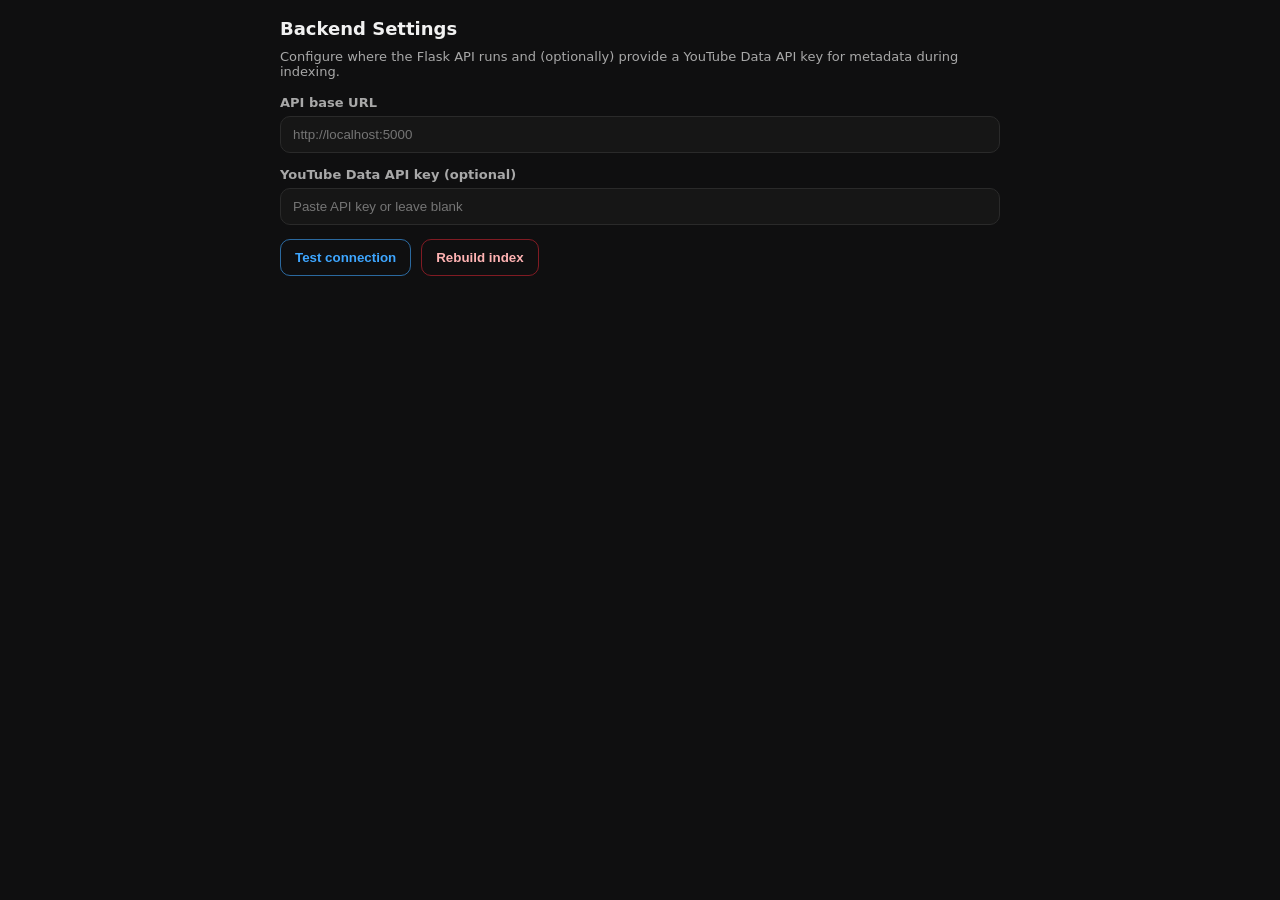
<file: extension/options.html>
<!DOCTYPE html>
<html lang="en">
  <head>
    <meta charset="UTF-8" />
    <meta name="viewport" content="width=device-width,initial-scale=1.0" />
    <title>YouTube Transcript Search — Settings</title>
    <style>
      :root {
        --bg: #0f0f10;
        --panel: #161616;
        --border: #2a2a2a;
        --text: #f1f1f1;
        --muted: #a8a8a8;
        --accent: #3ea6ff;
        --error: #cb2431;
        --ok: #2ea44f;
      }
      body {
        margin: 0;
        font-family: system-ui, -apple-system, Segoe UI, Roboto, Arial, sans-serif;
        background: var(--bg);
        color: var(--text);
      }
      .wrap {
        max-width: 720px;
        margin: 0 auto;
        padding: 18px;
      }
      h1 {
        font-size: 18px;
        margin: 0 0 10px;
      }
      .help {
        color: var(--muted);
        font-size: 13px;
        margin-bottom: 16px;
      }
      .row {
        display: flex;
        flex-direction: column;
        gap: 6px;
        margin-bottom: 14px;
      }
      label {
        color: var(--muted);
        font-size: 13px;
        font-weight: 700;
      }
      input[type="url"],
      input[type="text"] {
        padding: 10px 12px;
        border-radius: 10px;
        background: var(--panel);
        border: 1px solid var(--border);
        color: var(--text);
        outline: none;
      }
      .btn-row {
        display: flex;
        gap: 10px;
        flex-wrap: wrap;
        margin: 12px 0 12px;
      }
      button {
        padding: 10px 14px;
        border-radius: 10px;
        border: 1px solid var(--border);
        background: transparent;
        color: var(--text);
        font-weight: 800;
        cursor: pointer;
      }
      button.primary {
        border-color: rgba(62, 166, 255, 0.6);
        color: var(--accent);
      }
      button.danger {
        border-color: rgba(203, 36, 49, 0.6);
        color: #ffb3b3;
      }
      .msg {
        margin-top: 10px;
        color: var(--muted);
        font-size: 13px;
        white-space: pre-wrap;
      }
      .msg.ok {
        color: var(--ok);
        font-weight: 900;
      }
      .msg.err {
        color: var(--error);
        font-weight: 900;
      }
    </style>
  </head>
  <body>
    <div class="wrap">
      <h1>Backend Settings</h1>
      <div class="help">
        Configure where the Flask API runs and (optionally) provide a YouTube Data API key for metadata
        during indexing.
      </div>

      <div class="row">
        <label for="apiBase">API base URL</label>
        <input id="apiBase" type="url" placeholder="http://localhost:5000" />
      </div>

      <div class="row">
        <label for="ytApiKey">YouTube Data API key (optional)</label>
        <input id="ytApiKey" type="text" placeholder="Paste API key or leave blank" />
      </div>

      <div class="btn-row">
        <button class="primary" id="testBtn" type="button">Test connection</button>
        <button class="danger" id="rebuildBtn" type="button">Rebuild index</button>
      </div>

      <div class="msg" id="msg"></div>
    </div>

    <script src="options.js"></script>
  </body>
</html>
</file>
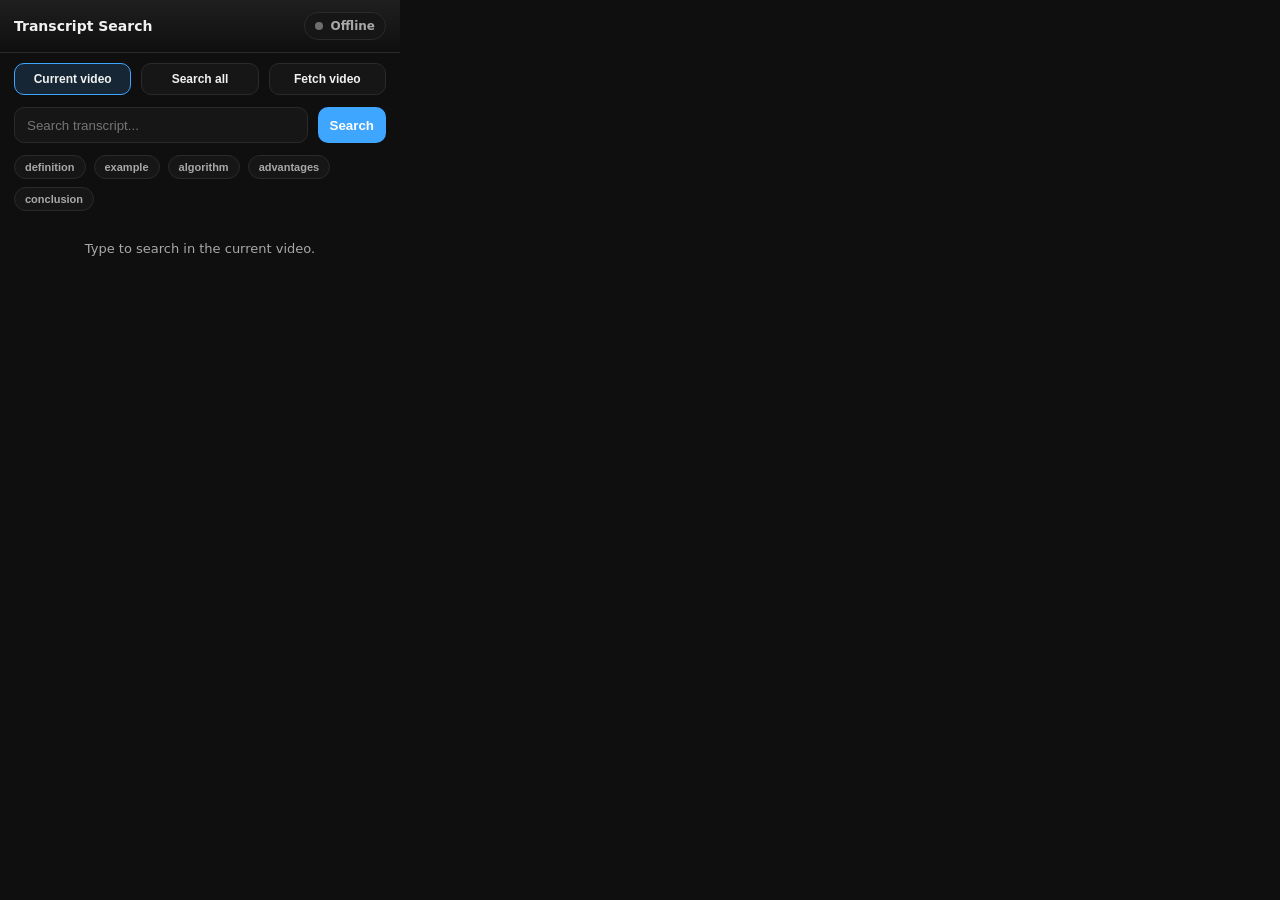
<file: extension/popup.html>
<!doctype html>
<html lang="en">
  <head>
    <meta charset="UTF-8" />
    <meta name="viewport" content="width=device-width,initial-scale=1.0" />
    <title>YouTube Transcript Search</title>
    <link rel="stylesheet" href="style.css" />
  </head>
  <body>
    <div class="header">
      <div class="title-row">
        <div class="title">Transcript Search</div>
        <div class="api-pill" id="apiPill" title="Backend status">
          <span class="dot" id="apiDot"></span>
          <span class="api-text" id="apiText">Offline</span>
        </div>
      </div>
    </div>

    <div class="tabs" role="tablist" aria-label="Search mode">
      <button
        class="tab-btn active"
        type="button"
        data-mode="current"
        role="tab"
        aria-selected="true"
      >
        Current video
      </button>
      <button
        class="tab-btn"
        type="button"
        data-mode="all"
        role="tab"
        aria-selected="false"
      >
        Search all
      </button>
      <button
        class="tab-btn"
        type="button"
        data-mode="fetch"
        role="tab"
        aria-selected="false"
      >
        Fetch video
      </button>
    </div>

    <div class="search-row" id="searchRow">
      <input
        id="query"
        type="text"
        placeholder="Search transcript..."
        autocomplete="off"
      />
      <button
        id="searchBtn"
        class="search-btn"
        type="button"
        aria-label="Search"
      >
        Search
      </button>
    </div>

    <div class="quick-row" id="quickRow" aria-label="Suggested queries"></div>

    <div class="fetch-row" id="fetchRow" style="display: none">
      <input
        id="videoUrl"
        type="text"
        placeholder="Paste YouTube URL or video ID..."
        autocomplete="off"
      />
      <button
        id="fetchBtn"
        class="search-btn"
        type="button"
        aria-label="Fetch transcript"
      >
        Fetch
      </button>
    </div>

    <div class="meta-row">
      <div class="match-count" id="matchCount"></div>
    </div>

    <div class="results" id="results"></div>

    <script src="popup.js"></script>
  </body>
</html>
</file>
<file: extension/style.css>
:root {
  --bg: #0f0f10;
  --panel: #161616;
  --panel-2: #1f1f1f;
  --text: #f1f1f1;
  --muted: #a8a8a8;
  --border: #2a2a2a;
  --accent: #3ea6ff;
  --accent-hi: #f7df1e;
  --error: #cb2431;
  --ok: #2ea44f;
}

* {
  box-sizing: border-box;
}

body {
  margin: 0;
  width: 400px;
  max-height: 650px;
  overflow: hidden;
  display: flex;
  flex-direction: column;
  background: var(--bg);
  color: var(--text);
  font-family:
    system-ui,
    -apple-system,
    Segoe UI,
    Roboto,
    Arial,
    sans-serif;
}

.header {
  padding: 12px 14px;
  border-bottom: 1px solid var(--border);
  background: linear-gradient(
    180deg,
    rgba(31, 31, 31, 1) 0%,
    rgba(15, 15, 16, 1) 100%
  );
}

.title-row {
  display: flex;
  align-items: center;
  justify-content: space-between;
  gap: 10px;
}

.title {
  font-weight: 800;
  font-size: 14px;
}

.api-pill {
  display: flex;
  align-items: center;
  gap: 8px;
  padding: 6px 10px;
  border-radius: 999px;
  border: 1px solid var(--border);
  background: var(--panel);
  color: var(--muted);
  font-size: 12px;
  white-space: nowrap;
}

.dot {
  width: 8px;
  height: 8px;
  border-radius: 50%;
  background: #6e6e6e;
}

.api-pill.online .dot {
  background: var(--ok);
}

.api-pill.offline .dot {
  background: #6e6e6e;
}

.api-text {
  font-weight: 700;
}

.tabs {
  display: flex;
  gap: 10px;
  padding: 10px 14px 0;
}

.tab-btn {
  flex: 1;
  border: 1px solid var(--border);
  background: var(--panel);
  color: var(--text);
  padding: 8px 10px;
  border-radius: 10px;
  cursor: pointer;
  font-weight: 700;
  font-size: 12px;
  transition:
    background-color 0.15s,
    border-color 0.15s;
}

.tab-btn.active {
  border-color: var(--accent);
  background: rgba(62, 166, 255, 0.15);
}

.search-row,
.fetch-row {
  padding: 12px 14px;
  display: flex;
  gap: 10px;
  align-items: center;
}

.quick-row {
  padding: 0 14px 10px;
  display: flex;
  gap: 8px;
  flex-wrap: wrap;
}

.quick-chip {
  border: 1px solid var(--border);
  background: var(--panel);
  color: var(--muted);
  padding: 5px 10px;
  border-radius: 999px;
  font-size: 11px;
  font-weight: 700;
  cursor: pointer;
}

.quick-chip:hover {
  color: var(--text);
  border-color: var(--accent);
}

#query,
#videoUrl {
  flex: 1;
  height: 36px;
  padding: 0 12px;
  border-radius: 10px;
  border: 1px solid var(--border);
  background: var(--panel);
  color: var(--text);
  outline: none;
}

#videoUrl {
  font-size: 13px;
}

.search-btn {
  height: 36px;
  border-radius: 10px;
  border: 0;
  background: var(--accent);
  color: #fff;
  font-weight: 800;
  padding: 0 12px;
  cursor: pointer;
}

.search-btn:hover {
  filter: brightness(1.06);
}

.meta-row {
  padding: 0 14px;
  margin-top: -6px;
}

.match-count {
  color: var(--muted);
  font-size: 12px;
  padding-bottom: 8px;
}

.results {
  flex: 1;
  overflow: auto;
  padding: 0 0 10px;
}

.placeholder,
.loading,
.error {
  padding: 18px 14px;
  text-align: center;
  color: var(--muted);
  font-size: 13px;
}

.error {
  color: var(--error);
  font-weight: 800;
}

.result-block {
  padding: 10px 14px;
  border-top: 1px solid var(--border);
}

.seg-item {
  margin-top: 10px;
  border: 1px solid var(--border);
  background: var(--panel-2);
  border-radius: 12px;
  padding: 10px;
}

.seg-top {
  display: flex;
  align-items: center;
  justify-content: space-between;
  gap: 10px;
  margin-bottom: 6px;
}

.score-pill {
  border: 1px solid var(--border);
  border-radius: 999px;
  padding: 5px 9px;
  font-size: 11px;
  color: var(--muted);
  font-weight: 700;
}

.ts {
  font-size: 12px;
  font-weight: 900;
  color: var(--accent);
  background: rgba(62, 166, 255, 0.15);
  border-radius: 999px;
  padding: 6px 10px;
}

.seg-text {
  color: var(--text);
  font-size: 13px;
  line-height: 1.35;
  word-break: break-word;
}

.context-line {
  margin-top: 6px;
  color: var(--muted);
  font-size: 12px;
  line-height: 1.35;
}

.context-label {
  color: #9ac8ff;
  font-weight: 700;
  margin-right: 6px;
}

.hl {
  background: var(--accent-hi);
  color: #000;
  padding: 0 2px;
  border-radius: 3px;
  font-weight: 900;
}

.actions {
  margin-top: 8px;
  display: flex;
  gap: 8px;
  flex-wrap: wrap;
}

.mini-btn {
  border-radius: 10px;
  border: 1px solid var(--border);
  background: transparent;
  color: var(--text);
  padding: 7px 10px;
  cursor: pointer;
  font-weight: 800;
  font-size: 12px;
}

.mini-btn.primary {
  border-color: var(--accent);
  color: var(--accent);
}

.mini-btn:hover {
  filter: brightness(1.05);
}

.copied {
  color: var(--ok);
  border-color: rgba(46, 164, 79, 0.8);
}

.video-title {
  font-weight: 900;
  font-size: 13px;
  margin-bottom: 6px;
}

.video-title a {
  color: var(--text);
  text-decoration: none;
}

.video-title a:hover {
  color: var(--accent);
}

.video-meta {
  color: var(--muted);
  font-size: 12px;
  margin-bottom: 10px;
  display: flex;
  gap: 10px;
  flex-wrap: wrap;
}

.video-card {
  padding: 12px 14px;
  border-top: 1px solid var(--border);
}

.video-row {
  display: flex;
  gap: 12px;
  align-items: flex-start;
}

.video-thumb {
  width: 84px;
  height: 47px;
  border-radius: 8px;
  object-fit: cover;
  background: #000;
  flex-shrink: 0;
}

.fetch-status {
  margin-top: 8px;
  padding: 8px 12px;
  border-radius: 8px;
  font-size: 12px;
  font-weight: 600;
}

.fetch-status.success {
  background: rgba(46, 164, 79, 0.15);
  color: var(--ok);
  border: 1px solid rgba(46, 164, 79, 0.3);
}
</file>
